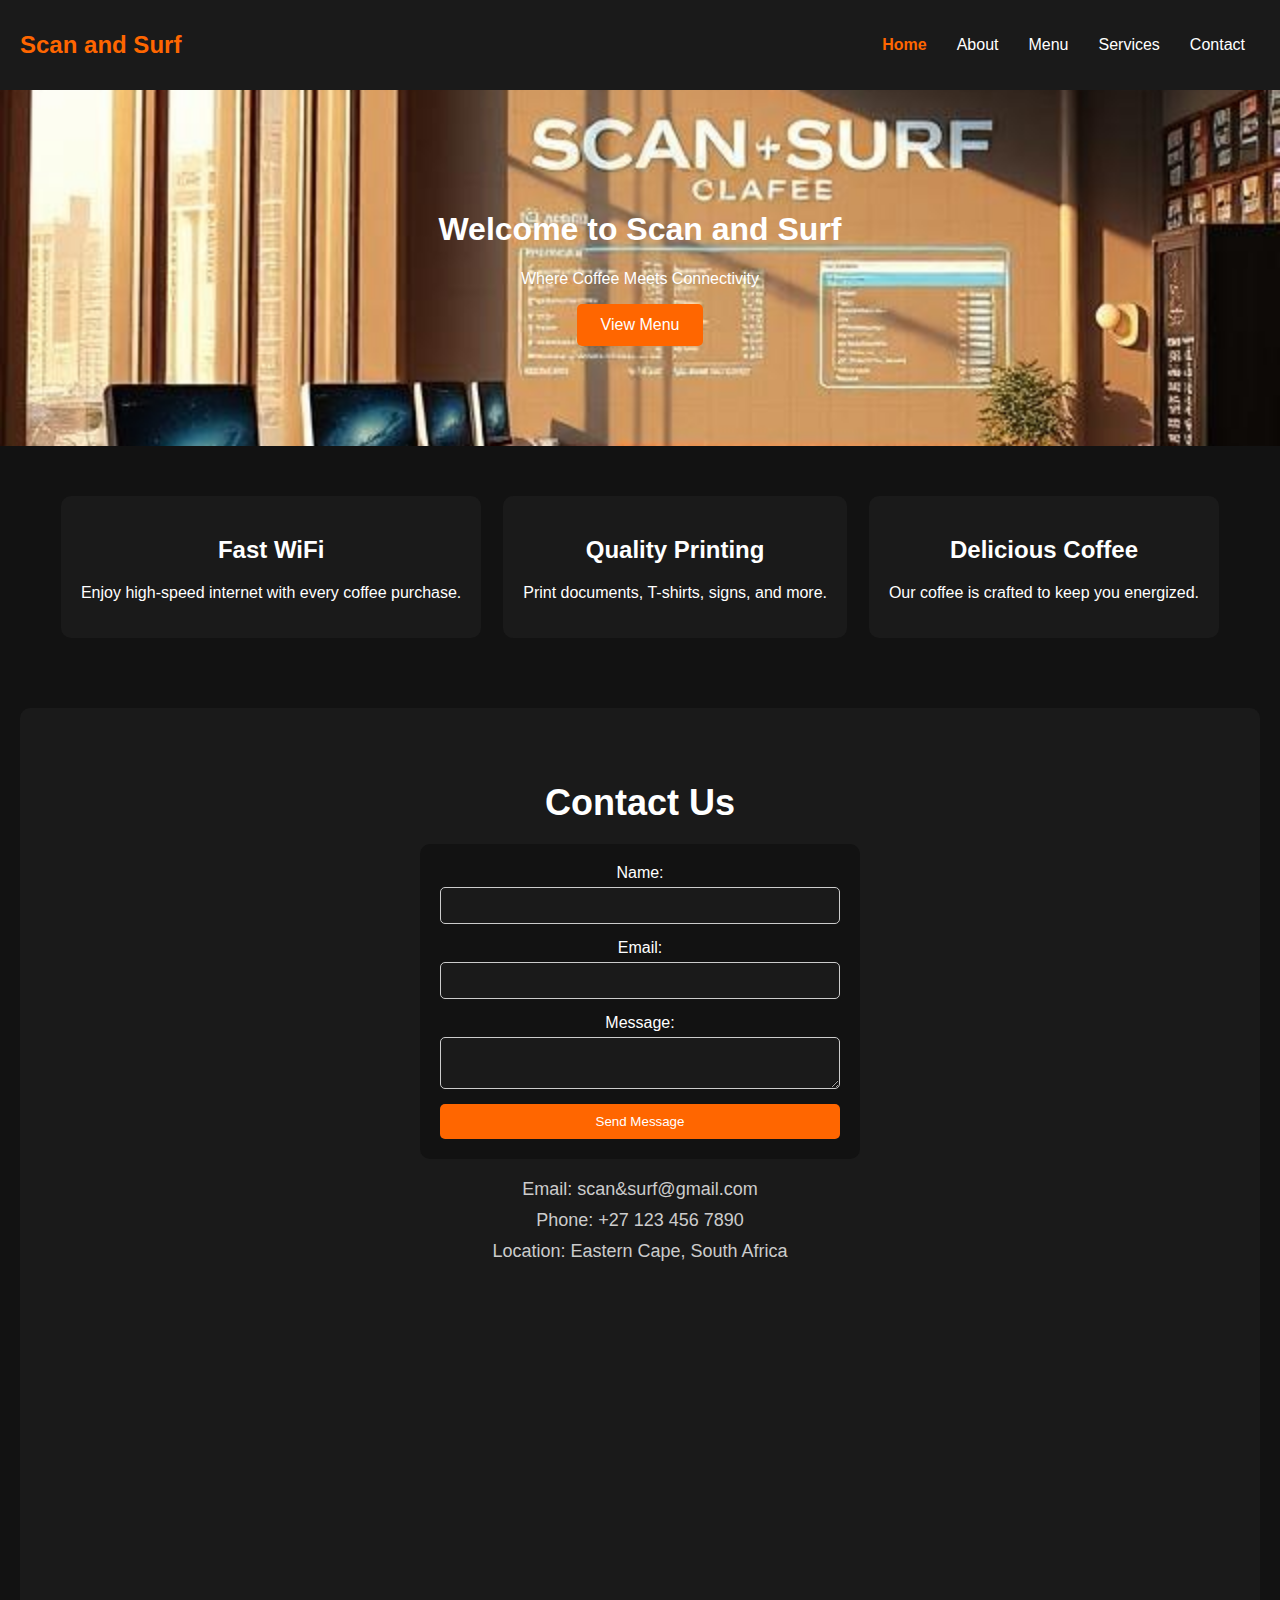
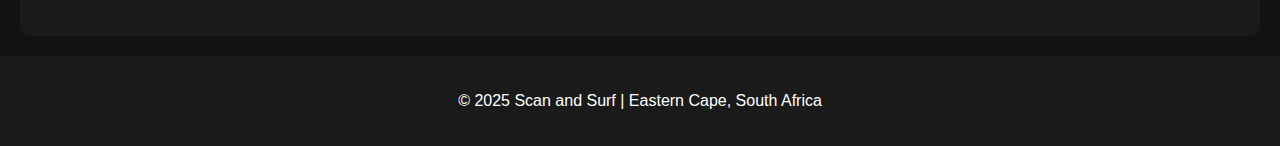
<file: index.html>
<!DOCTYPE html>
<html lang="en">
<head>
    <meta charset="UTF-8">
    <meta name="viewport" content="width=device-width, initial-scale=1.0">
    <meta name="description" content="NN Cafe - Your Digital Haven. Enjoy premium coffee, high-speed WiFi, and quality printing services in Eastern Cape, South Africa.">
    <meta name="keywords" content="NN Cafe, coffee, WiFi, printing, Eastern Cape, South Africa">
    <meta name="author" content="NN Cafe">
    <title>Scan and Surf - Your Digital Haven</title>
    <link rel="stylesheet" href="styles.css">
    <link rel="icon" type="image/png" href="favicon.png">
    <script src="script.js" defer></script>
</head>
<body>

    <header>
        <div class="logo">Scan and Surf</div>
        <nav aria-label="Main navigation">
            <ul role="menubar">
                <li role="menuitem"><a href="index.html" class="active">Home</a></li>
                <li role="menuitem"><a href="about.html">About</a></li>
                <li role="menuitem"><a href="menu.html">Menu</a></li>
                <li role="menuitem"><a href="services.html">Services</a></li>
                <li role="menuitem"><a href="contact.html">Contact</a></li>
            </ul>
        </nav>
    </header>

    <section id="hero">
        <h1>Welcome to Scan and Surf</h1>
        <p>Where Coffee Meets Connectivity</p>
        <a href="menu.html" class="btn">View Menu</a>
    </section>

    <section id="features">
        <div class="feature">
            <h2>Fast WiFi</h2>
            <p>Enjoy high-speed internet with every coffee purchase.</p>
        </div>
        <div class="feature">
            <h2>Quality Printing</h2>
            <p>Print documents, T-shirts, signs, and more.</p>
        </div>
        <div class="feature">
            <h2>Delicious Coffee</h2>
            <p>Our coffee is crafted to keep you energized.</p>
        </div>
    </section>

    <section id="contact">
        <h1>Contact Us</h1>
        <form id="contact-form">
            <label for="name">Name:</label>
            <input type="text" id="name" name="name" required>
            
            <label for="email">Email:</label>
            <input type="email" id="email" name="email" required>
            
            <label for="message">Message:</label>
            <textarea id="message" name="message" required></textarea>
            
            <button type="submit" class="btn">Send Message</button>
        </form>
        <p>Email: scan&surf@gmail.com</p>
        <p>Phone: +27 123 456 7890</p>
        <p>Location: Eastern Cape, South Africa</p>
        <div id="map">
            <iframe src="https://www.google.com/maps/embed?pb=!1m18!1m12!1m3!1d3304.853276325921!2d25.617315315214!3d-34.05223598060045!2m3!1f0!2f0!3f0!3m2!1i1024!2i768!4f13.1!3m3!1m2!1s0x1e7a4f7a8b9b9b9b%3A0x1e7a4f7a8b9b9b9b!2sNN%20Cafe!5e0!3m2!1sen!2sza!4v1629999999999!5m2!1sen!2sza" width="600" height="450" style="border:0;" allowfullscreen="" loading="lazy"></iframe>
        </div>
    </section>

    <footer>
        <p>&copy; 2025 Scan and Surf | Eastern Cape, South Africa</p>
    </footer>

</body>
</html>
</file>
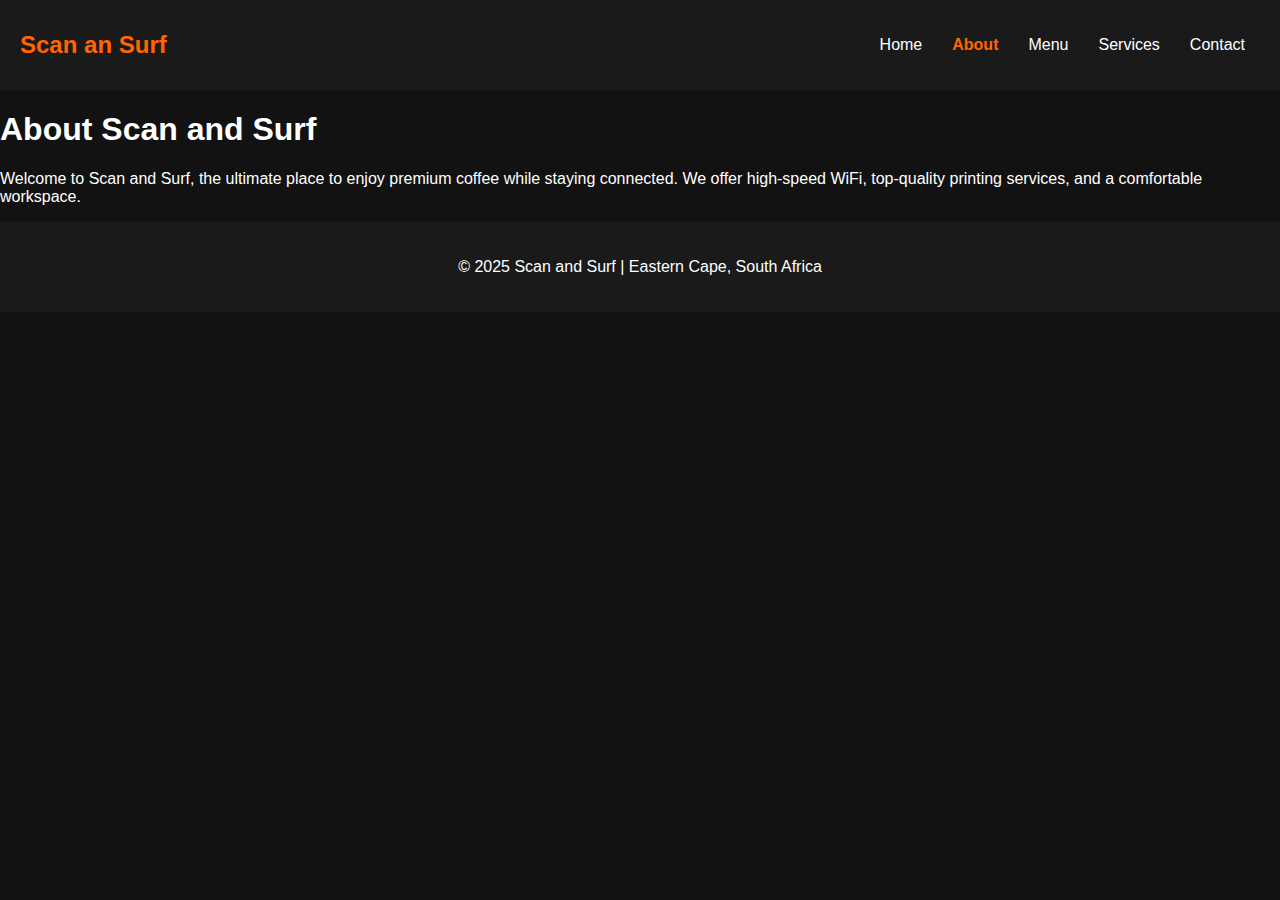
<file: about.html>
<!DOCTYPE html>
<html lang="en">
<head>
    <meta charset="UTF-8">
    <meta name="viewport" content="width=device-width, initial-scale=1.0">
    <title>About Us - Scan and Surf</title>
    <link rel="stylesheet" href="styles.css">
</head>
<body>

<header>
    <div class="logo">Scan an Surf</div>
    <nav>
        <ul>
            <li><a href="index.html">Home</a></li>
            <li><a href="about.html" class="active">About</a></li>
            <li><a href="menu.html">Menu</a></li>
            <li><a href="services.html">Services</a></li>
            <li><a href="contact.html">Contact</a></li>
           
        </ul>
    </nav>
</header>

<section id="about">
    <h1>About Scan and Surf</h1>
    <p>Welcome to Scan and Surf, the ultimate place to enjoy premium coffee while staying connected. We offer high-speed WiFi, top-quality printing services, and a comfortable workspace.</p>
</section>

<footer>
    <p>&copy; 2025 Scan and Surf | Eastern Cape, South Africa</p>
</footer>

</body>
</html>
</file>
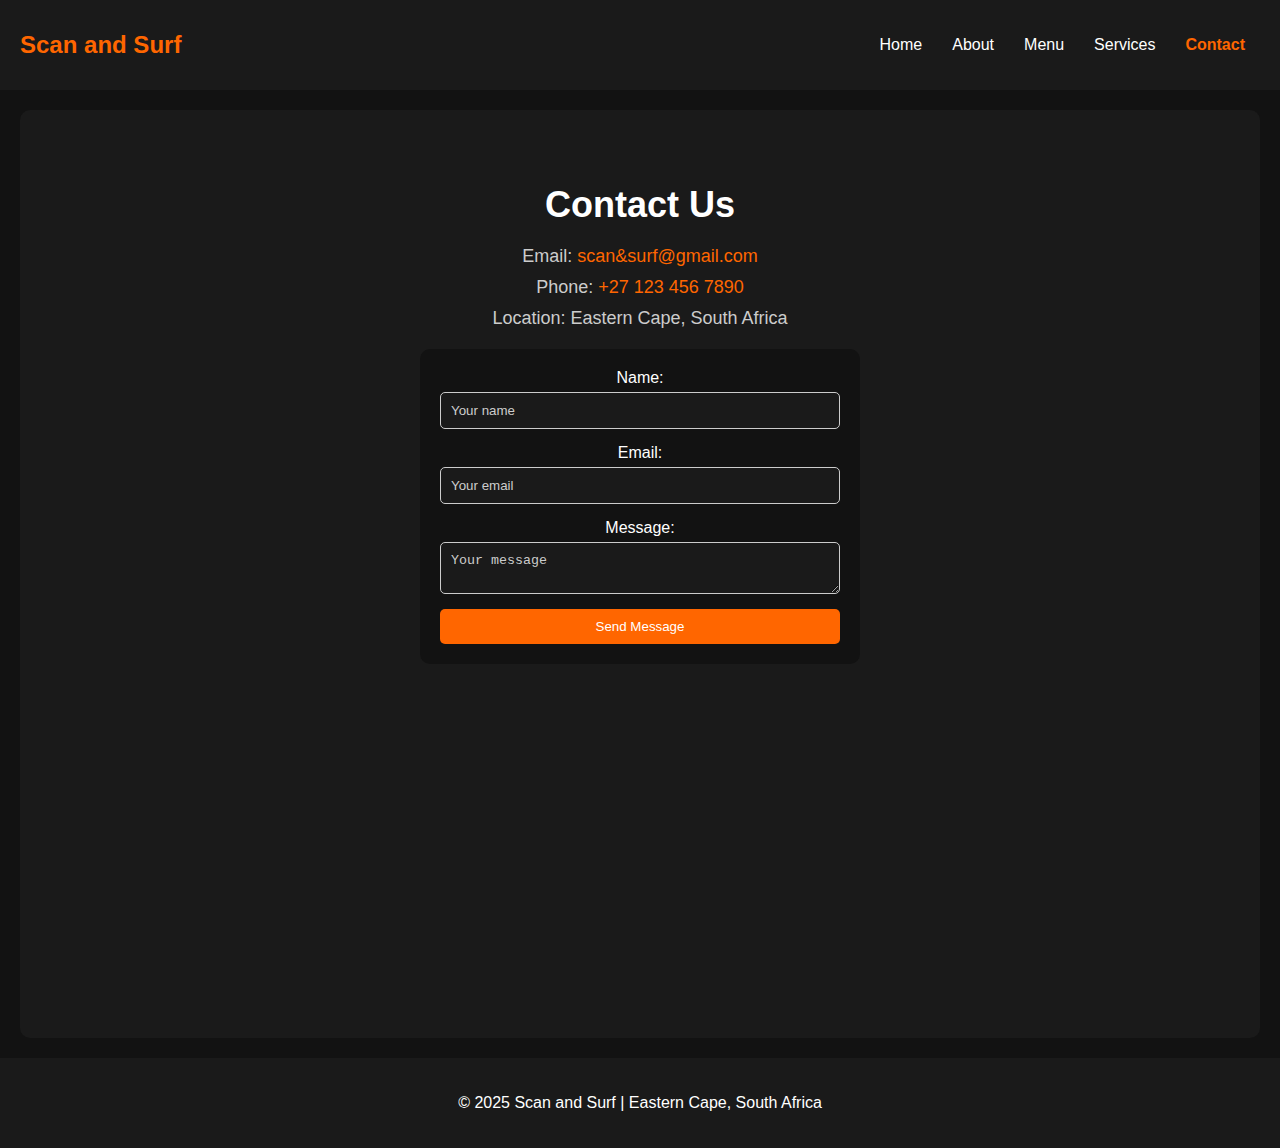
<file: contact.html>
<!DOCTYPE html>
<html lang="en">
<head>
    <meta charset="UTF-8">
    <meta name="viewport" content="width=device-width, initial-scale=1.0">
    <meta name="description" content="Contact - NN Cafe. Get in touch with us for inquiries or feedback.">
    <meta name="keywords" content="NN Cafe, contact, email, phone, location">
    <meta name="author" content="NN Cafe">
    <title>Contact - Scan and Surf</title>
    <link rel="stylesheet" href="styles.css">
    <link rel="icon" type="image/png" href="favicon.png">
</head>
<body>

    <header>
        <div class="logo">Scan and Surf</div>
        <nav aria-label="Main navigation">
            <ul role="menubar">
                <li role="menuitem"><a href="index.html">Home</a></li>
                <li role="menuitem"><a href="about.html">About</a></li>
                <li role="menuitem"><a href="menu.html">Menu</a></li>
                <li role="menuitem"><a href="services.html">Services</a></li>
                <li role="menuitem"><a href="contact.html" class="active">Contact</a></li>
            </ul>
        </nav>
    </header>

    <section id="contact">
        <h1>Contact Us</h1>
        <p>Email: <a href="mailto:info@nncafe.com">scan&surf@gmail.com</a></p>
        <p>Phone: <a href="tel:+271234567890">+27 123 456 7890</a></p>
        <p>Location: Eastern Cape, South Africa</p>

        <form id="contact-form">
            <label for="name">Name:</label>
            <input type="text" id="name" name="name" placeholder="Your name" required>
            
            <label for="email">Email:</label>
            <input type="email" id="email" name="email" placeholder="Your email" required>
            
            <label for="message">Message:</label>
            <textarea id="message" name="message" placeholder="Your message" required></textarea>
            
            <button type="submit" class="btn">Send Message</button>
        </form>

        <div id="map">
            <iframe src="https://www.google.com/maps/embed?pb=!1m18!1m12!1m3!1d3304.853276325921!2d25.617315315214!3d-34.05223598060045!2m3!1f0!2f0!3f0!3m2!1i1024!2i768!4f13.1!3m3!1m2!1s0x1e7a4f7a8b9b9b9b%3A0x1e7a4f7a8b9b9b9b!2sNN%20Cafe!5e0!3m2!1sen!2sza!4v1629999999999!5m2!1sen!2sza" width="600" height="450" style="border:0;" allowfullscreen="" loading="lazy"></iframe>
        </div>
    </section>

    <footer>
        <p>&copy; 2025 Scan and Surf | Eastern Cape, South Africa</p>
    </footer>

</body>
</html>
</file>
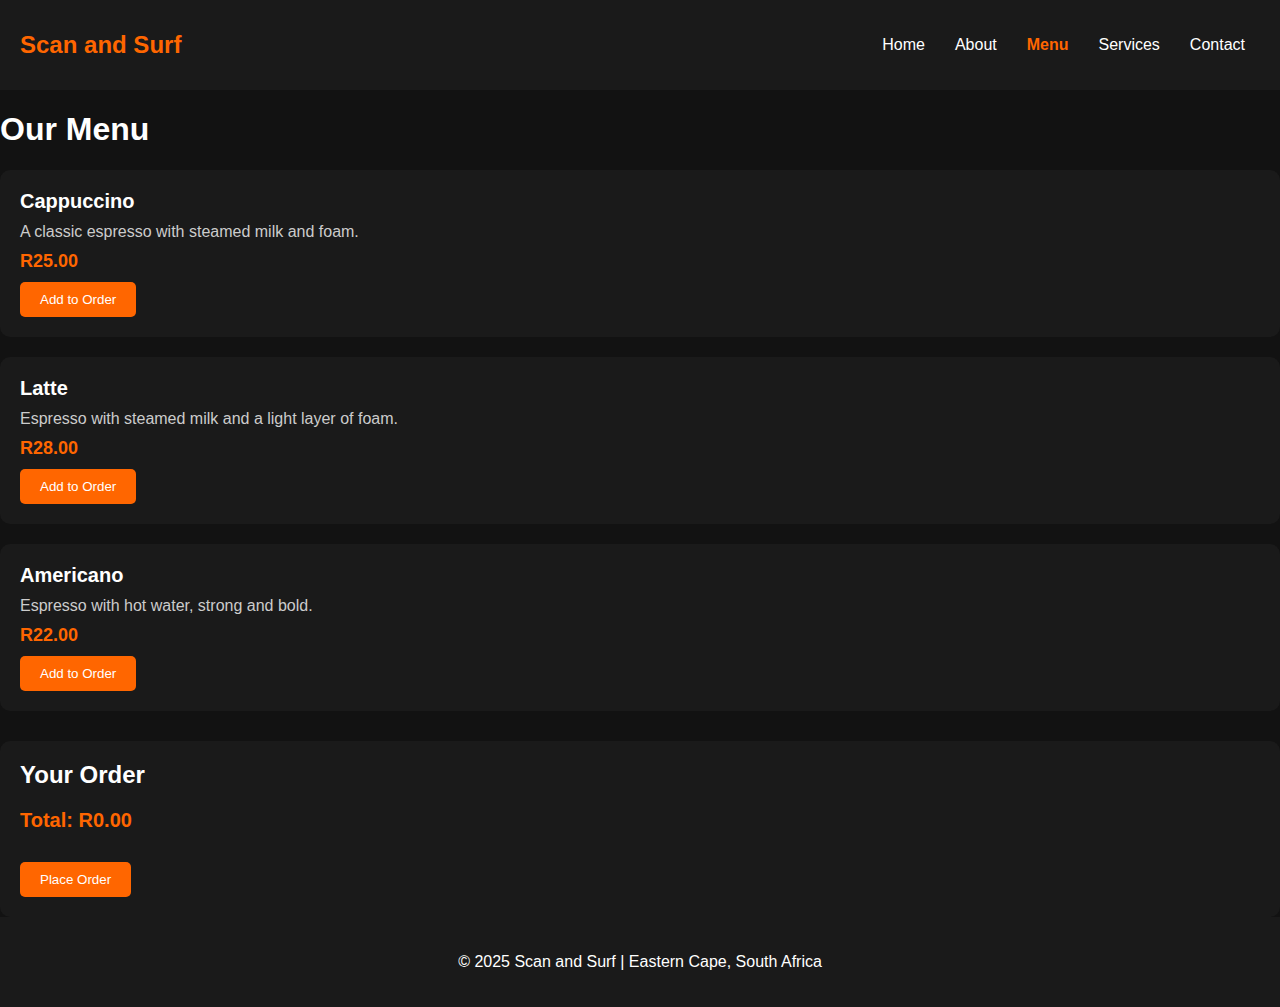
<file: menu.html>
<!DOCTYPE html>
<html lang="en">
<head>
    <meta charset="UTF-8">
    <meta name="viewport" content="width=device-width, initial-scale=1.0">
    <meta name="description" content="Menu - NN Cafe. Explore our delicious coffee and snacks menu.">
    <meta name="keywords" content="NN Cafe, menu, coffee, snacks, order online">
    <meta name="author" content="NN Cafe">
    <title>Menu - Scan and Surf</title>
    <link rel="stylesheet" href="styles.css">
    <link rel="icon" type="image/png" href="favicon.png">
    <script src="script.js" defer></script>
</head>
<body>

    <header>
        <div class="logo">Scan and Surf</div>
        <nav aria-label="Main navigation">
            <ul role="menubar">
                <li role="menuitem"><a href="index.html">Home</a></li>
                <li role="menuitem"><a href="about.html">About</a></li>
                <li role="menuitem"><a href="menu.html" class="active">Menu</a></li>
                <li role="menuitem"><a href="services.html">Services</a></li>
                <li role="menuitem"><a href="contact.html">Contact</a></li>
            </ul>
        </nav>
    </header>

    <section id="menu">
        <h1>Our Menu</h1>
        <div class="menu-item">
            <h3>Cappuccino</h3>
            <p>A classic espresso with steamed milk and foam.</p>
            <p class="price">R25.00</p>
            <button onclick="addToOrder('Cappuccino', 25)">Add to Order</button>
        </div>
        <div class="menu-item">
            <h3>Latte</h3>
            <p>Espresso with steamed milk and a light layer of foam.</p>
            <p class="price">R28.00</p>
            <button onclick="addToOrder('Latte', 28)">Add to Order</button>
        </div>
        <div class="menu-item">
            <h3>Americano</h3>
            <p>Espresso with hot water, strong and bold.</p>
            <p class="price">R22.00</p>
            <button onclick="addToOrder('Americano', 22)">Add to Order</button>
        </div>
    </section>

    <section id="order-summary">
        <h2>Your Order</h2>
        <ul id="order-list"></ul>
        <p class="total">Total: R<span id="total-price">0.00</span></p>
        <button onclick="placeOrder()">Place Order</button>
    </section>

    <footer>
        <p>&copy; 2025 Scan and Surf | Eastern Cape, South Africa</p>
    </footer>

</body>
</html>
</file>
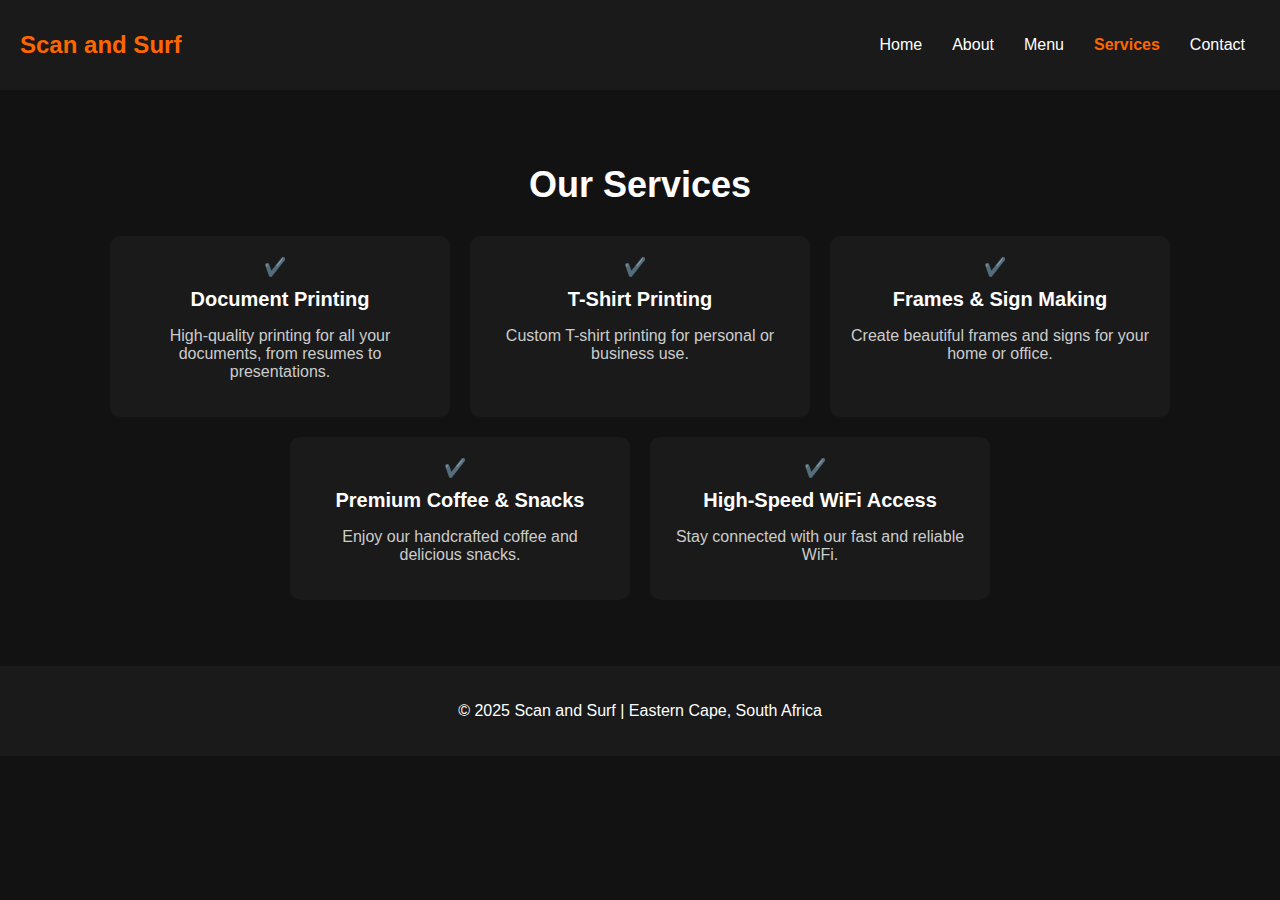
<file: services.html>
<!DOCTYPE html>
<html lang="en">
<head>
    <meta charset="UTF-8">
    <meta name="viewport" content="width=device-width, initial-scale=1.0">
    <meta name="description" content="Services - NN Cafe. Explore our printing, WiFi, and other services.">
    <meta name="keywords" content="NN Cafe, services, printing, WiFi, coffee">
    <meta name="author" content="NN Cafe">
    <title>Services - Scan and Surf</title>
    <link rel="stylesheet" href="styles.css">
    <link rel="icon" type="image/png" href="favicon.png">
</head>
<body>

    <header>
        <div class="logo">Scan and Surf</div>
        <nav aria-label="Main navigation">
            <ul role="menubar">
                <li role="menuitem"><a href="index.html">Home</a></li>
                <li role="menuitem"><a href="about.html">About</a></li>
                <li role="menuitem"><a href="menu.html">Menu</a></li>
                <li role="menuitem"><a href="services.html" class="active">Services</a></li>
                <li role="menuitem"><a href="contact.html">Contact</a></li>
            </ul>
        </nav>
    </header>

    <section id="services">
        <h1>Our Services</h1>
        <ul>
            <li>
                <h3>Document Printing</h3>
                <p>High-quality printing for all your documents, from resumes to presentations.</p>
            </li>
            <li>
                <h3>T-Shirt Printing</h3>
                <p>Custom T-shirt printing for personal or business use.</p>
            </li>
            <li>
                <h3>Frames & Sign Making</h3>
                <p>Create beautiful frames and signs for your home or office.</p>
            </li>
            <li>
                <h3>Premium Coffee & Snacks</h3>
                <p>Enjoy our handcrafted coffee and delicious snacks.</p>
            </li>
            <li>
                <h3>High-Speed WiFi Access</h3>
                <p>Stay connected with our fast and reliable WiFi.</p>
            </li>
        </ul>
    </section>

    <footer>
        <p>&copy; 2025 Scan and Surf | Eastern Cape, South Africa</p>
    </footer>

</body>
</html>
</file>
<file: styles.css>
body {
    font-family: 'Poppins', sans-serif;
    margin: 0;
    padding: 0;
    background-color: #121212;
    color: #fff;
}

header {
    display: flex;
    justify-content: space-between;
    align-items: center;
    padding: 20px;
    background-color: #1a1a1a;
}

.logo {
    font-size: 24px;
    font-weight: bold;
    color: #ff6600;
}

nav ul {
    list-style: none;
    display: flex;
}

nav ul li {
    margin: 0 15px;
}

nav ul li a {
    color: white;
    text-decoration: none;
    transition: 0.3s;
}

nav ul li a:hover,
nav ul li a.active {
    color: #ff6600;
    font-weight: bold;
}

#hero {
    text-align: center;
    padding: 100px 20px;
    background: url('images/Scan\ +\ Surf.jpg') no-repeat center center/cover;
}

.btn {
    background-color: #ff6600;
    color: white;
    padding: 12px 24px;
    text-decoration: none;
    border-radius: 5px;
    display: inline-block;
    transition: 0.3s;
}

.btn:hover {
    background-color: #e65c00;
}

#features {
    display: flex;
    justify-content: space-around;
    padding: 50px;
}

.feature {
    text-align: center;
    background-color: #1a1a1a;
    padding: 20px;
    border-radius: 10px;
    transition: 0.3s;
}

.feature:hover {
    transform: translateY(-10px);
    background-color: #ff6600;
}

.menu-item {
    background-color: #1a1a1a;
    padding: 20px;
    border-radius: 10px;
    margin-bottom: 20px;
    transition: 0.3s;
}

.menu-item:hover {
    transform: translateY(-5px);
    background-color: #ff6600;
}

.menu-item h3 {
    margin: 0;
    font-size: 20px;
}

.menu-item p {
    margin: 10px 0;
    color: #ccc;
}

.menu-item .price {
    font-size: 18px;
    font-weight: bold;
    color: #ff6600;
}

.menu-item button {
    background-color: #ff6600;
    color: white;
    padding: 10px 20px;
    border: none;
    border-radius: 5px;
    cursor: pointer;
    transition: 0.3s;
}

.menu-item button:hover {
    background-color: #e65c00;
}

/* Order Summary Styles */
#order-summary {
    background-color: #1a1a1a;
    padding: 20px;
    border-radius: 10px;
    margin-top: 30px;
}

#order-summary h2 {
    margin-top: 0;
}

#order-summary ul {
    list-style: none;
    padding: 0;
}

#order-summary ul li {
    display: flex;
    justify-content: space-between;
    margin-bottom: 10px;
}

#order-summary .total {
    font-size: 20px;
    font-weight: bold;
    color: #ff6600;
}

#order-summary button {
    background-color: #ff6600;
    color: white;
    padding: 10px 20px;
    border: none;
    border-radius: 5px;
    cursor: pointer;
    transition: 0.3s;
    margin-top: 10px;
}

#order-summary button:hover {
    background-color: #e65c00;
}

/* Services Page Styles */
#services {
    padding: 50px 20px;
    text-align: center;
}

#services h1 {
    font-size: 36px;
    margin-bottom: 30px;
}

#services ul {
    list-style: none;
    padding: 0;
    display: flex;
    flex-wrap: wrap;
    justify-content: center;
    gap: 20px;
}

#services ul li {
    background-color: #1a1a1a;
    padding: 20px;
    border-radius: 10px;
    width: 300px;
    transition: 0.3s;
}

#services ul li:hover {
    transform: translateY(-10px);
    background-color: #ff6600;
}

#services ul li::before {
    content: "✔️";
    margin-right: 10px;
    font-size: 18px;
}

#services ul li h3 {
    font-size: 20px;
    margin: 10px 0;
}

#services ul li p {
    color: #ccc;
    font-size: 16px;
}



#contact-form {
    display: flex;
    flex-direction: column;
    max-width: 400px;
    margin: 0 auto;
}

/* Contact Page Styles */
#contact {
    padding: 50px 20px;
    text-align: center;
    background-color: #1a1a1a;
    border-radius: 10px;
    margin: 20px;
}

#contact h1 {
    font-size: 36px;
    margin-bottom: 20px;
}

#contact p {
    font-size: 18px;
    margin: 10px 0;
    color: #ccc;
}

#contact a {
    color: #ff6600;
    text-decoration: none;
    transition: 0.3s;
}

#contact a:hover {
    color: #e65c00;
    text-decoration: underline;
}

#contact-form {
    display: flex;
    flex-direction: column;
    max-width: 400px;
    margin: 20px auto;
    padding: 20px;
    background-color: #121212;
    border-radius: 10px;
}

#contact-form label {
    margin-bottom: 5px;
    font-size: 16px;
    color: #fff;
}

#contact-form input,
#contact-form textarea {
    margin-bottom: 15px;
    padding: 10px;
    border-radius: 5px;
    border: 1px solid #ccc;
    background-color: #1a1a1a;
    color: #fff;
}

#contact-form input::placeholder,
#contact-form textarea::placeholder {
    color: #ccc;
}

#contact-form button {
    background-color: #ff6600;
    color: white;
    padding: 10px 20px;
    border: none;
    border-radius: 5px;
    cursor: pointer;
    transition: 0.3s;
}

#contact-form button:hover {
    background-color: #e65c00;
}

#map {
    margin-top: 20px;
}

#map iframe {
    width: 100%;
    height: 300px;
    border: 0;
    border-radius: 10px;
}

#map {
    margin-top: 20px;
}

#map iframe {
    width: 100%;
    height: 300px;
    border: 0;
}

footer {
    text-align: center;
    padding: 20px;
    background-color: #1a1a1a;
}

/* Responsive Design */
@media (max-width: 768px) {
    header {
        flex-direction: column;
        text-align: center;
    }

    nav ul {
        flex-direction: column;
    }

    nav ul li {
        margin: 10px 0;
    }

    #features {
        flex-direction: column;
    }

    .feature {
        margin-bottom: 20px;
    }
}
</file>
